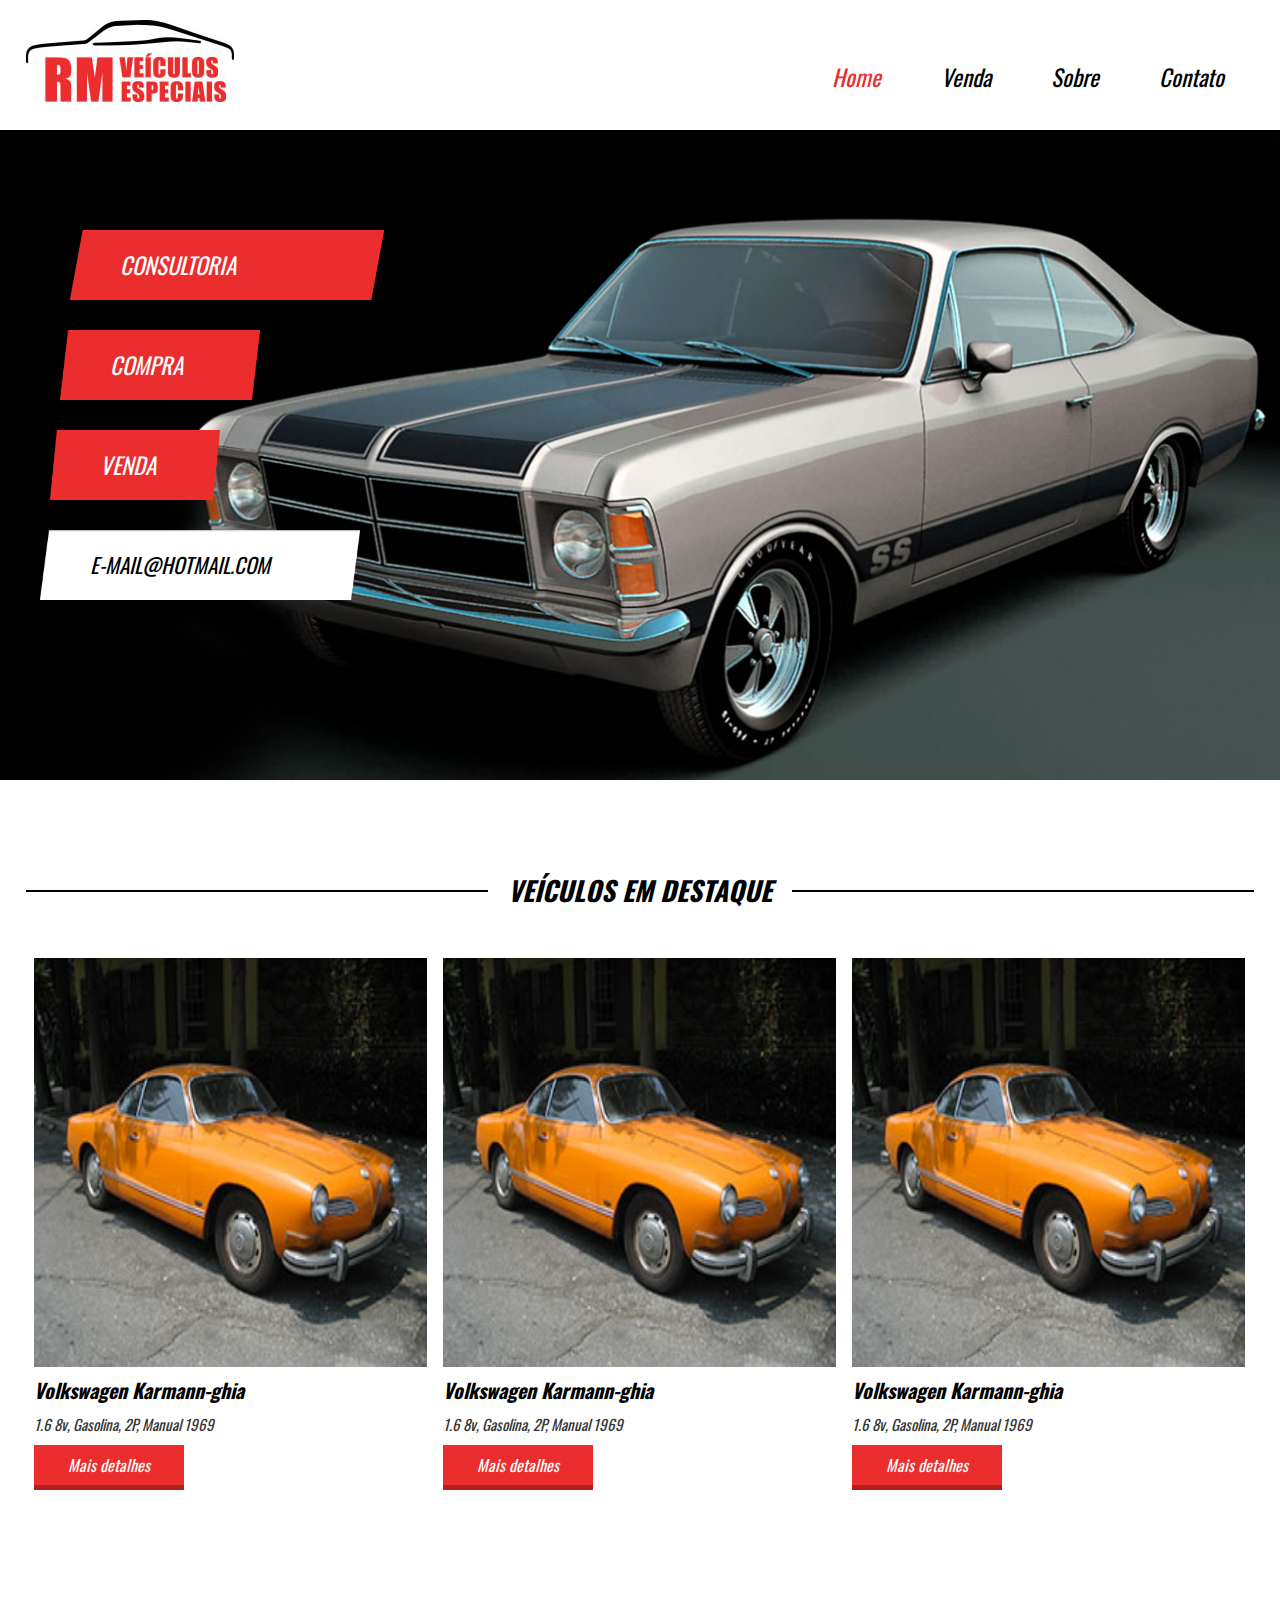
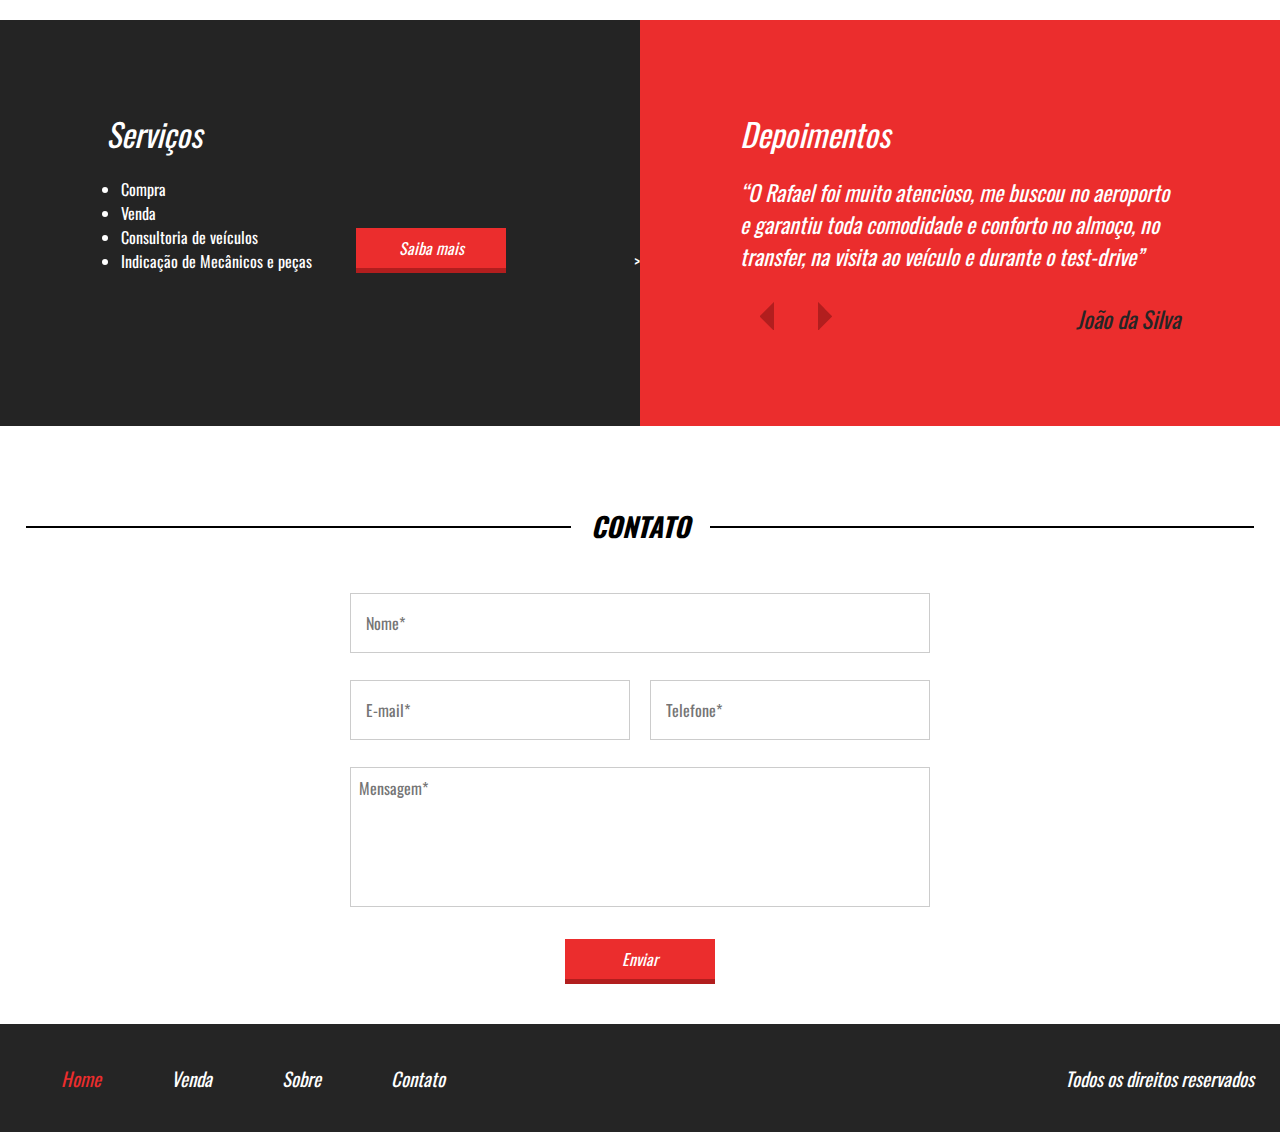
<file: index.html>
<!doctype html>
<html>
<head>
    <title>Projeto 5</title>
    <link href="https://fonts.googleapis.com/css?family=Oswald" rel="stylesheet">
    <link href="css/style.css" rel="stylesheet">
    <meta charset="utf-8">
    <meta name="viewport" content="width=device-width,initial-scale=1.0,maximum-scale=1.0">
</head>
<body>

    <header>

        <div class="container">
            <div class="logo">
                <img src="imagens/logo.jpg"/>
            </div><!--logo-->
        

        <nav class="desktop">
            <ul>
                <li><a style="color:#EB2D2D;" href="index.htm">Home</a></li>
                <li><a href="venda.html">Venda</a></li>
                <li><a href="sobre.html">Sobre</a></li>
                <li><a href="">Contato</a></li>
            </ul>
        </nav><!--desktop-->

        <nav class="mobile">
            <ul>
                <li><a style="columns: #eb2d2d;;" href="index.htm">Home</a></li>
                <li><a href="venda.html">Venda</a></li>
                <li><a href="sobre.html">Sobre</a></li>
                <li><a href="">Contato</a></li>
            </ul>
        </nav><!--mobile-->

        <div class="clear"></div>
        </div><!--container-->
    </header>

    <section class="banner">
        <div class="container">
            <div class="text-banner">
                <div class="text-banner-single">Consultoria</div>
                <div class="text-banner-single">Compra</div>
                <div class="text-banner-single">Venda</div>
                <div class="text-banner-single">e-mail@hotmail.com</div>
            </div><!--text-banner-->
        </div><!--container-->
    </section><!--banner-->

    <section class="veiculos-destaque">
        <div class="line-titulo">
            <div class="ln1"></div>
            <h2>Veículos em destaque</h2>
        </div><!--line-titulo-->
        <div class="container">

        <div class="vitrine-destaque">
            <div style="background-image: url('imagens/carro1.jpg');" class="carro-img"></div><!--carro-img-->
            <div class="info-carro">
                <h2>Volkswagen Karmann-ghia</h2>
                <p>1.6 8v, Gasolina, 2P, Manual 1969</p>
                <a class="btn1" href="">Mais detalhes</a>
            </div><!--info-carro-->
        </div><!--vitrine-destaque-->

        <div class="vitrine-destaque">
            <div style="background-image: url('imagens/carro1.jpg');" class="carro-img"></div><!--carro-img-->
            <div class="info-carro">
                <h2>Volkswagen Karmann-ghia</h2>
                <p>1.6 8v, Gasolina, 2P, Manual 1969</p>
                <a class="btn1" href="">Mais detalhes</a>
            </div><!--info-carro-->
        </div><!--vitrine-destaque-->
        
        <div class="vitrine-destaque">
            <div style="background-image: url('imagens/carro1.jpg');" class="carro-img"></div><!--carro-img-->
            <div class="info-carro">
                <h2>Volkswagen Karmann-ghia</h2>
                <p>1.6 8v, Gasolina, 2P, Manual 1969</p>
                <a class="btn1" href="">Mais detalhes</a>
            </div><!--info-carro-->
        </div><!--vitrine-destaque-->
        <div class="clear"></div>
        </div><!--container-->
    </section><!--veiculos-destaque-->

    <section class="servicos-descricao">
        <div class="half1">
            <div class="half1-wraper">
                <h2>Serviços</h2>
                <ul>
                    <li>Compra</li>
                    <li>Venda</li>
                    <li>Consultoria de veículos</li>
                    <li>Indicação de Mecânicos e peças</li>
                </ul>
                <a class="btn1" href="">Saiba mais</a>
            </div>><!--half-wraper-->
        </div><!--half1-->

        <div class="half2">

            <h2>Depoimentos</h2>
            <div class="depoimento-single">
                <p>“O Rafael foi muito atencioso, me buscou no aeroporto
                    e garantiu toda comodidade e conforto no almoço,
                     no transfer, na visita ao veículo e durante o test-drive”</p>
                <div class="navigation">
                    <div class="arrows">
                        <img src="imagens/arrow-left.png"/>
                        <img src="imagens/arrow-right.png"/>
                    </div><!--arrows-->
                    <div class="nome-depoimento">João da Silva</div>
                </div><!--navigation-->
            </div><!--depoimento-single-->
        </div><!--half2-->
    </section><!--servicos-descricao-->

    <section class="contato">
        <div class="line-titulo">
            <div class="ln1"></div>
            <h2>Contato</h2>
        </div><!--line-titulo-->

        <form>
            <div class="input-wraper w100">
                <input placeholder="Nome*" type="text" required/>
            </div><!--input-wraper-->

            <div class="input-wraper w50">
                <input placeholder="E-mail*" type="text" required/>
            </div><!--input-wraper-->

            <div class="input-wraper w50">
                <input placeholder="Telefone*" type="text" required/>
            </div><!--input-wraper-->

            <div class="input-wraper w100">
                <textarea  placeholder="Mensagem*" required></textarea>
            </div><!--input-wraper-->

            <div class="input-wraper w100">
                <input class="btn1" type="submit" value="Enviar"/>
            </div><!--input-wraper-->

            <div class="clear"></div>
        </form>
    </section><!--contato-->

    <footer>
        <div class="container">
            <nav>
                <ul>
                    <li><a style="color: #EB2D2D;" href="index.html">Home</a></li>
                    <li><a href="venda.html">Venda</a></li>
                    <li><a href="sobre.html">Sobre</a></li>
                    <li><a href="">Contato</a></li>  
                </ul>
            </nav>
            <p>Todos os direitos reservados</p>
            <div class="clear"></div>
        </div><!--container-->
    </footer>
</body>
</html>
</file>
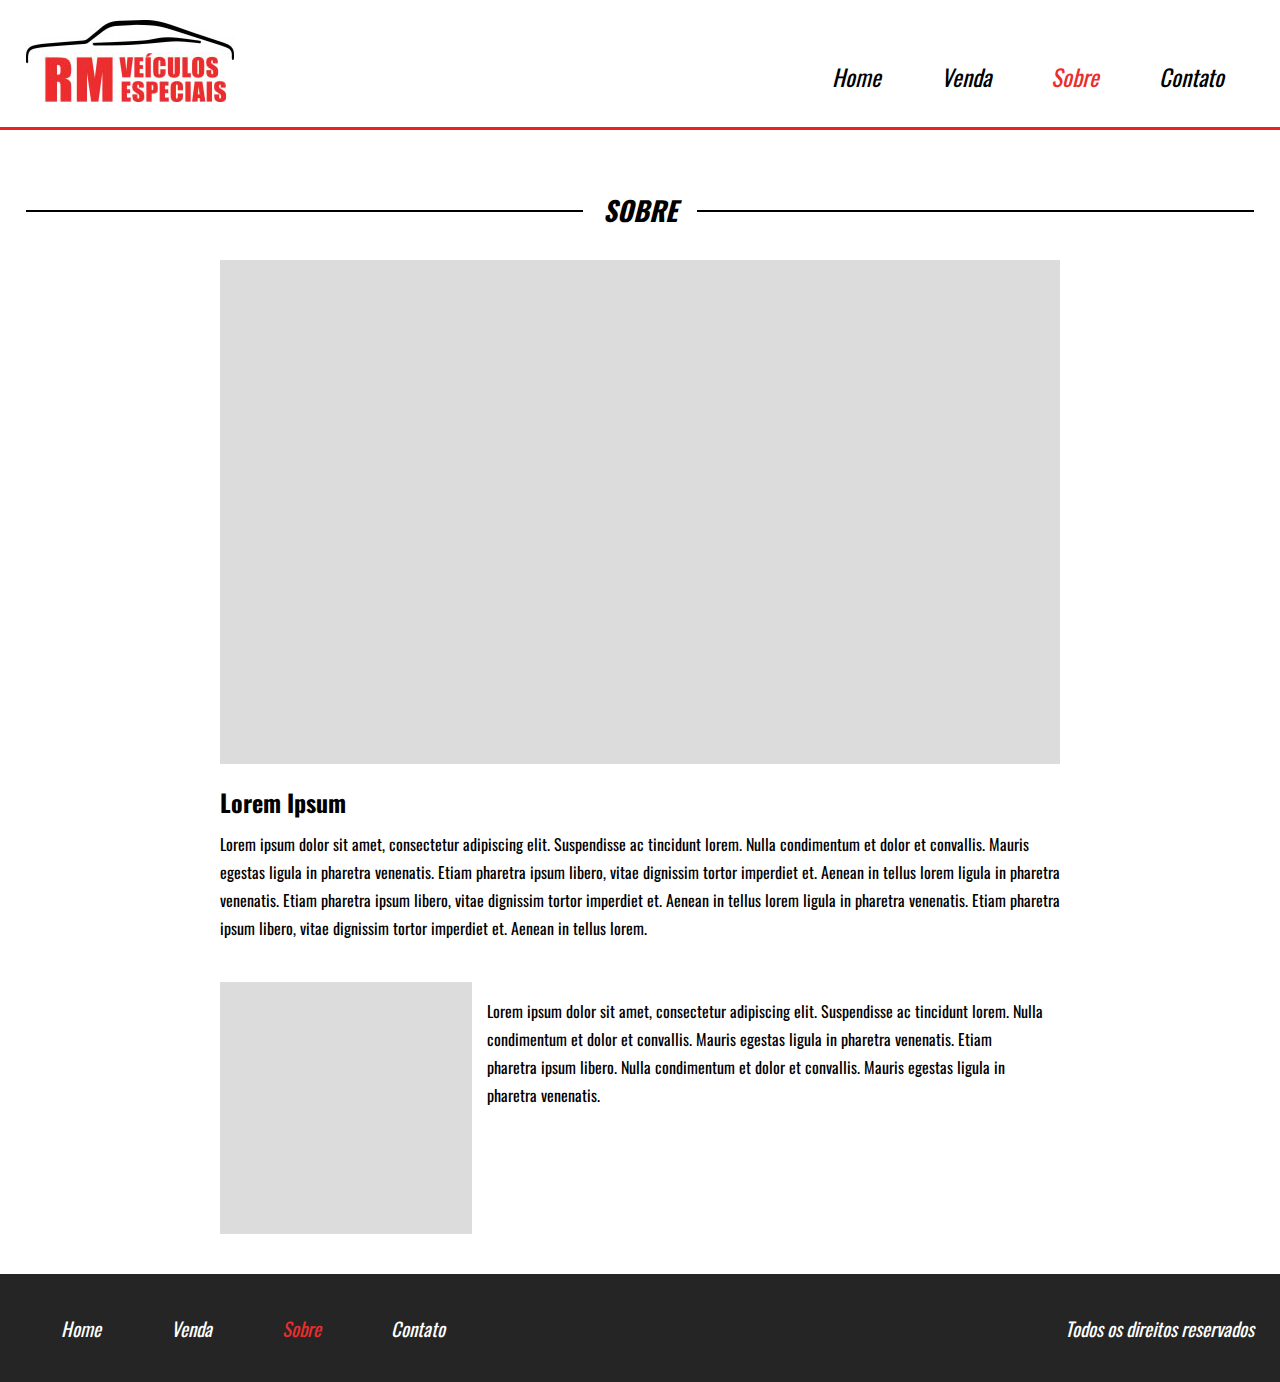
<file: sobre.html>
<!DOCTYPE html>
<html>
<head>
    <title>Projeto 05</title>
    <link href="https://fonts.googleapis.com/css?family=Oswald" rel="stylesheet">
    <link rel="stylesheet" href="css/style.css">
    <meta charset="utf-8">
    <meta name="viewport " content="width=device-width,initia-scale=1.0,maximum-scale=1.0">
</head>

<body>

    <header style="border-bottom: 3px solid #eb2222;">

        <div class="container">
            <div class="logo">
                <img src="imagens/logo.jpg"/>
            </div><!--logo-->

            <nav class="desktop">
                <ul>
                    <li><a href="index.html">Home</a></li>
                    <li><a href="venda.html">Venda</a></li>
                    <li><a style="color: #eb2d2d;" href="sobre.html">Sobre</a> </li>
                    <li><a href="">Contato</a></li>
                </ul>
            </nav><!--desktop-->

            <nav class="mobile">
                <ul>
                    <li><a href="index.html">Home</a></li>
                    <li><a href="venda.html">Venda</a></li>
                    <li><a style="color: #eb2d2d;" href="sobre.html">Sobre</a> </li>
                    <li><a href="">Contato</a></li>
                </ul>
            </nav><!--mobile-->

            <div class="clear"></div>
        </div><!--container-->

    </header>

    <section class="sobre">
        <div class="line-titulo">
            <div class="ln1"></div>
            <h2>Sobre</h2>
        </div><!--line-titulo-->

        <div class="container">
            <div class="img-destaque-sobre"></div>
            <div class="descricao-autor">
                <h2>Lorem Ipsum</h2>
                <p>Lorem ipsum dolor sit amet, consectetur adipiscing elit. Suspendisse ac tincidunt lorem. Nulla condimentum et dolor et convallis. Mauris egestas ligula in pharetra venenatis. Etiam pharetra ipsum libero, vitae dignissim tortor imperdiet et. Aenean in tellus lorem ligula in pharetra venenatis. Etiam pharetra ipsum libero, vitae dignissim tortor imperdiet et. Aenean in tellus lorem ligula in pharetra venenatis.
                 Etiam pharetra ipsum libero, vitae dignissim tortor imperdiet et. Aenean in tellus lorem.</p>
            </div><!--descricao-autor-->
            <div class="descricao-autor2">
                <div class="img-small"></div>
                <p>Lorem ipsum dolor sit amet, consectetur adipiscing elit. Suspendisse ac tincidunt lorem. Nulla condimentum et dolor et convallis. Mauris egestas ligula in pharetra venenatis. Etiam pharetra ipsum libero.
                 Nulla condimentum et dolor et convallis. Mauris egestas ligula in pharetra venenatis.</p>
                 <div class="clear"></div>
            </div><!--descricao-autor-2-->
        </div><!--container-->
    </section><!--sobre-->

    <footer>
        <div class="container">
            <nav>
                <ul>
                    <li><a href="index.html">Home</a></li>
                    <li><a href="venda.html">Venda</a></li>
                    <li><a style="color:#EB2D2D;" href="sobre.html">Sobre</a></li>
                    <li><a href="">Contato</a></li>
                </ul>
            </nav>
            <p>Todos os direitos reservados</p>
            <div class="clear"></div>
        </div>
    </footer>


</body>
</body>
</html>
</file>
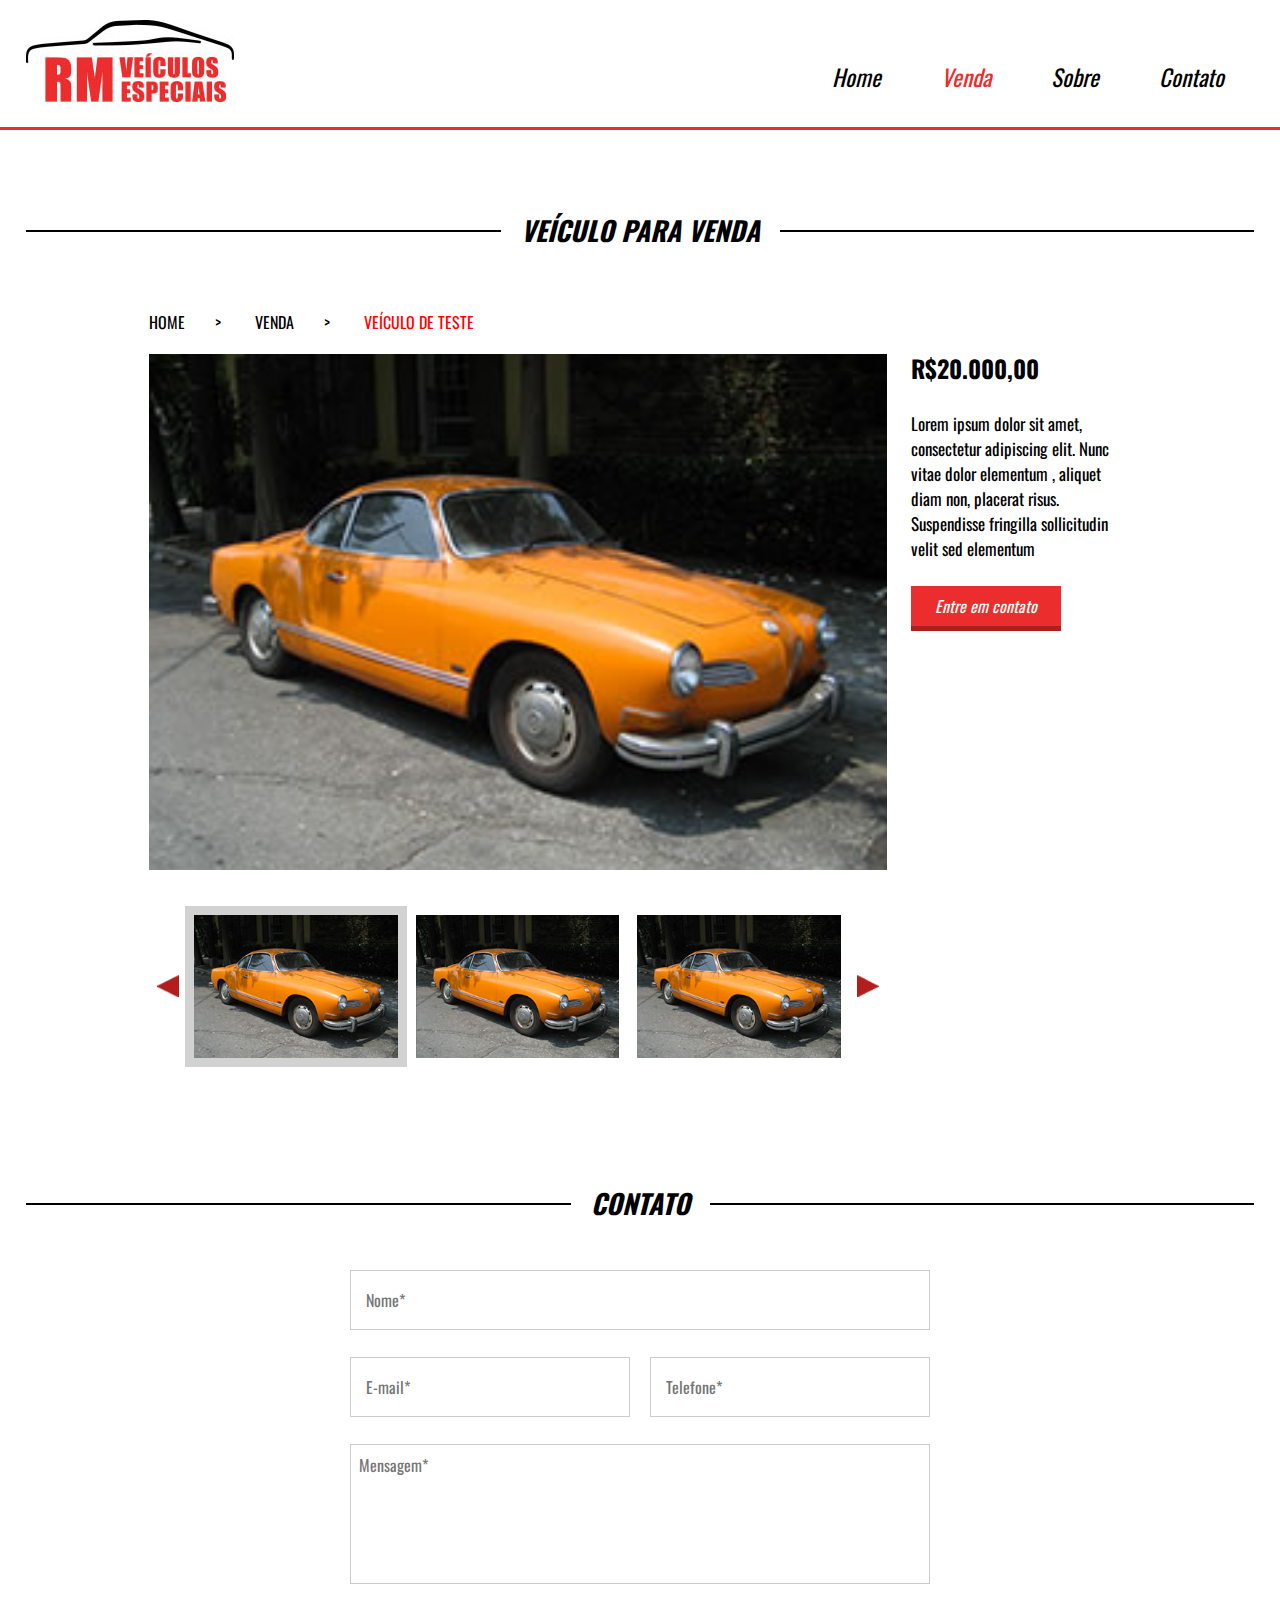
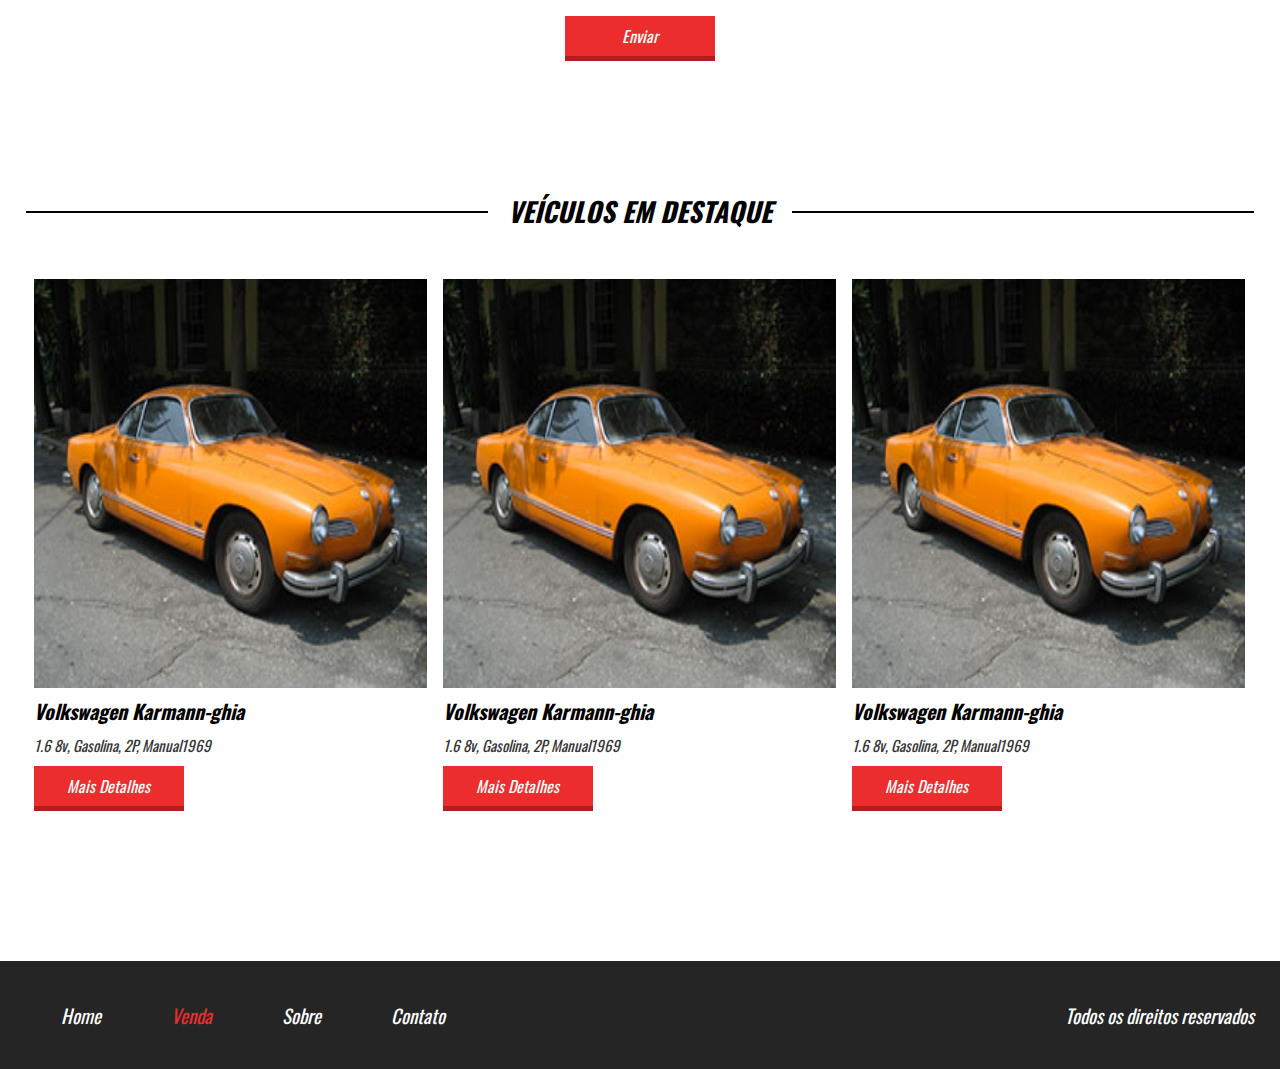
<file: veiculo-teste.html>
<!DOCTYPE html>
<html>
<head>
    <title>Projeto 05</title>
    <link href="https://fonts.googleapis.com/css?family=Oswald" rel="stylesheet">
    <link rel="stylesheet" href="css/style.css">
    <meta charset="utf-8">
    <meta name="viewport" content="width=device-width,initial-scale=1.0,maximum-scale=1.0">
</head>

<body>

    <header style="border-bottom: 3px solid #eb2d2d;">
        <div class="container">
            <div class="logo">
                <img src="imagens/logo.jpg"/>
            </div><!--logo-->

            <nav class="desktop">
                <ul>
                    <li><a href="index.html">Home</a></li>
                    <li><a style="color:#EB2D2D;" href="venda.html">Venda</a></li>
                    <li><a href="">Sobre</a></li>
                    <li><a href="">Contato</a></li> 
                </ul>
            </nav><!--desktop-->

            <nav class="mobile">
                <ul>
                    <li><a href="index.html">Home</a></li>
                    <li><a style="color:#EB2D2D;" href="venda.html">Venda</a></li>
                    <li><a href="">Sobre</a></li>
                    <li><a href="">Contato</a></li> 
                </ul>
            </nav><!--mobile-->
            <div class="clear"></div>

        </div><!--container-->
    </header>

    <section class="venda-single">

        <div class="line-titulo">
            <div class="ln1"></div>
            <h2>Veículo para venda</h2>
        </div>

        <div class="container">
            <div class="info-veiculo">
                <div class="info-bread"><a href="">HOME</a><span>></span>
                <a href="">VENDA</a><span>></span>
                <a href="">VEÍCULO DE TESTE</a>
            </div><!--info-bread-->

            <div style="background-image: url('imagens/carro1.jpg');" class="foto-destaque"></div>
            <div class="nav-galeria-parent">
            <div class="arrow-left-nav"></div>
            <div class="arrow-right-nav"></div>
            <div class="nav-galeria">
                <div class="nav-galeria-wraper">
                    <div style="background-color: rgb(210, 210, 210);" class="mini-img-wraper"><div style="background-image: url('imagens/carro1.jpg');"
                    class="mini-img"></div></div>
                    <div class="mini-img-wraper"><div style="background-image: url('imagens/carro1.jpg');" class="mini-img"></div></div>
                    <div class="mini-img-wraper"><div style="background-image: url('imagens/carro1.jpg');" class="mini-img"></div></div>
                    <div class="mini-img-wraper"><div style="background-image: url('imagens/carro1.jpg');" class="mini-img"></div></div>
                    <div class="mini-img-wraper"><div style="background-image: url('imagens/carro1.jpg');" class="mini-img"></div></div>
                    <div class="mini-img-wraper"><div style="background-image: url('imagens/carro1.jpg');" class="mini-img"></div></div>
                </div><!--nav-galeria-wraper-->

            </div><!--nav-galeria-->
            </div><!--van-galeria-parent-->
            </div><!--info-veiculo-->

            <div class="descricao-veiculo">
                <h2>R$20.000,00</h2>
                <p>Lorem ipsum dolor sit amet, consectetur adipiscing elit. Nunc vitae dolor elementum
                , aliquet diam non, placerat risus. Suspendisse fringilla sollicitudin velit sed elementum</p>
                <a class="btn1" href="">Entre em contato</a>
            </div><!--descricao-veiculo-->
            <div class="clear"></div>
        </div><!--contianer-->
    </section><!--venda-single-->

    <section class="contato">
        <div class="line-titulo">
            <div class="ln1"></div>
            <h2>Contato</h2>
        </div><!--line-titulo-->

        <form>
            <div class="input-wraper w100">
                <input placeholder="Nome*" type="text" required/>
            </div><!--input-wraper-->

            <div class="input-wraper w50">
                <input placeholder="E-mail*" type="text" required/>
            </div><!--input-wraper-->

            <div class="input-wraper w50">
                <input placeholder="Telefone*" type="text" required/>
            </div><!--input-wraper-->

            <div class="input-wraper w100">
                <textarea  placeholder="Mensagem*" required></textarea>
            </div><!--input-wraper-->

            <div class="input-wraper w100">
                <input class="btn1" type="submit" value="Enviar"/>
            </div><!--input-wraper-->

            <div class="clear"></div>
        </form>
    </section><!--contato-->

    <section class="veiculos-destaque">
        <div class="line-titulo">
            <div class="ln1"></div>
            <h2>Veículos em destaque</h2>
        </div>
        <div class="container">
            <div class="vitrine-destaque">
                <div  style="background-image: url('imagens/carro1.jpg');" class="carro-img"></div>
                <div class="info-carro">
                    <h2>Volkswagen Karmann-ghia</h2>
                    <p>1.6 8v, Gasolina, 2P, Manual1969</p>
                    <a class="btn1" href="">Mais Detalhes</a>
                </div><!--info-carro-->
            </div><!--vitrine-destaque-->

            <div class="vitrine-destaque">
                <div  style="background-image: url('imagens/carro1.jpg');" class="carro-img"></div>
                <div class="info-carro">
                    <h2>Volkswagen Karmann-ghia</h2>
                    <p>1.6 8v, Gasolina, 2P, Manual1969</p>
                    <a class="btn1" href="">Mais Detalhes</a>
                </div><!--info-carro-->
            </div><!--vitrine-destaque-->

            <div class="vitrine-destaque">
                <div  style="background-image: url('imagens/carro1.jpg');" class="carro-img"></div>
                <div class="info-carro">
                    <h2>Volkswagen Karmann-ghia</h2>
                    <p>1.6 8v, Gasolina, 2P, Manual1969</p>
                    <a class="btn1" href="">Mais Detalhes</a>
                </div><!--info-carro-->
            </div><!--vitrine-destaque-->
            <div class="clear"></div>
           
    </section><!--veiculos-destaque-->

    <footer>
        <div class="container">
            <nav>
                <ul>
                    <li><a href="index.html">Home</a></li>
                    <li><a style="color: #EB2D2D;" href="venda.html">Venda</a></li>
                    <li><a href="sobre.html">Sobre</a></li>
                    <li><a href="">Contato</a></li>  
                </ul>
            </nav>
            <p>Todos os direitos reservados</p>
            <div class="clear"></div>
        </div><!--container-->
    </footer>

</div><!--container-->
</body>
</html>
</file>
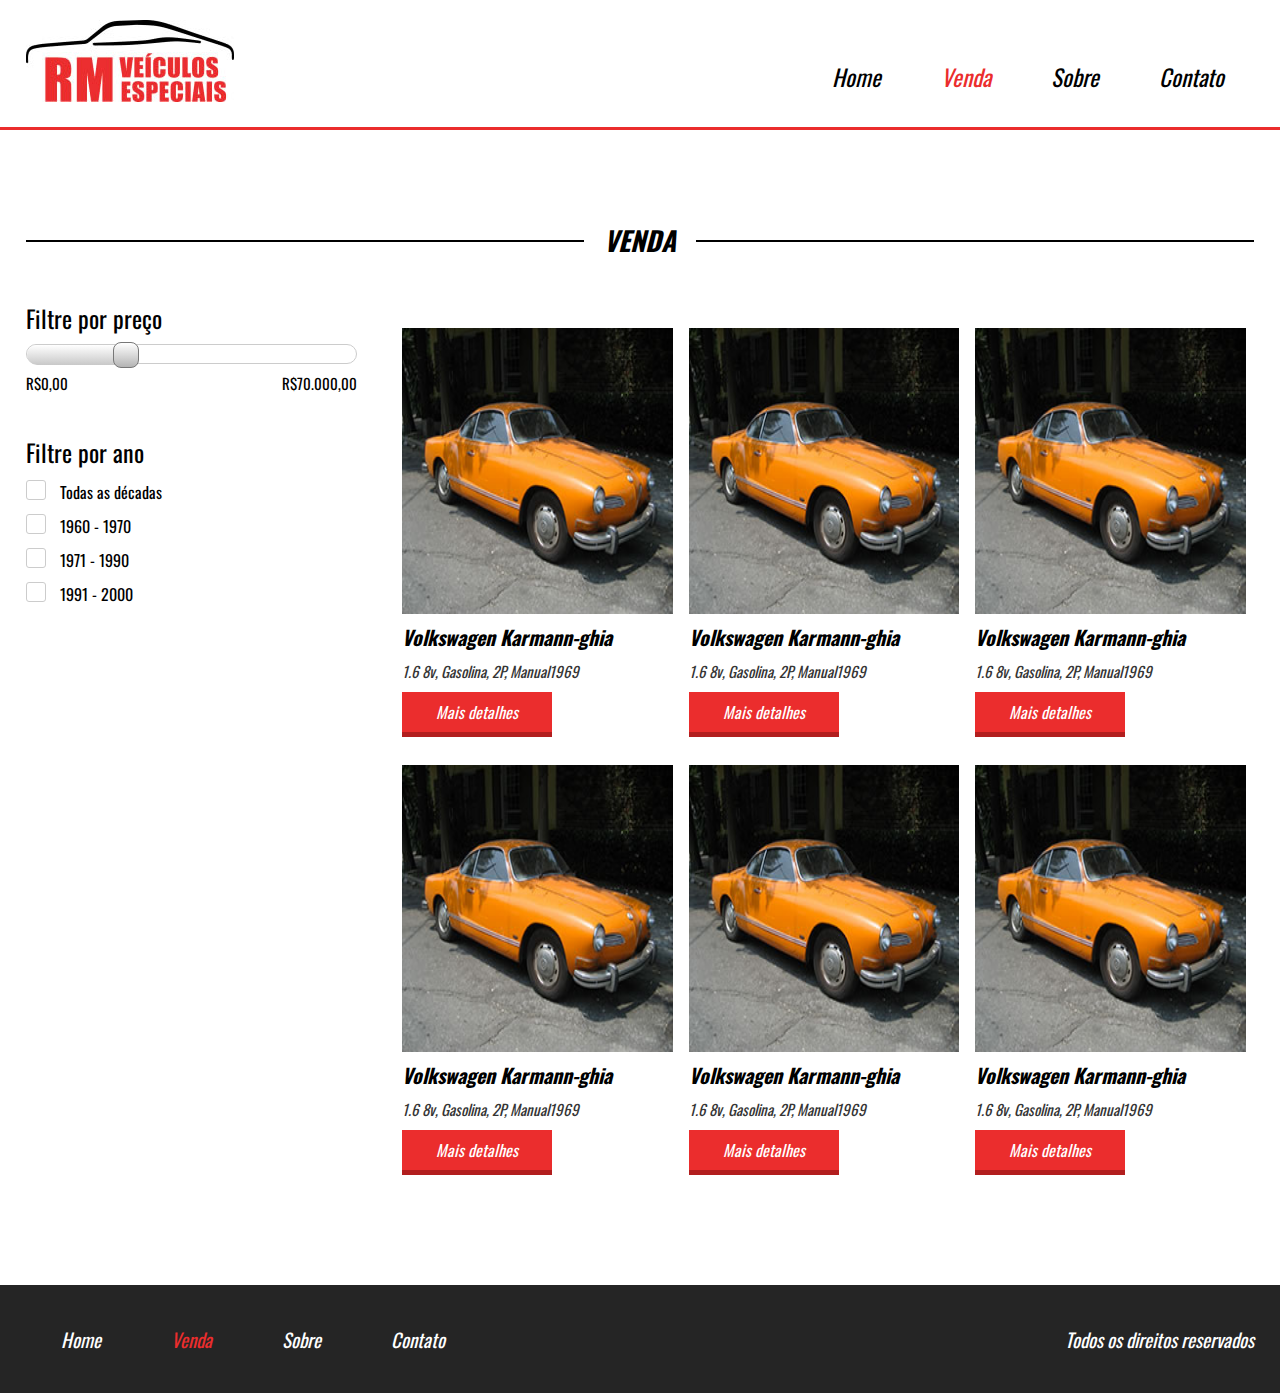
<file: venda.html>
<!DOCTYPE html>
<html>
<head>
    <title>Projeto 05</title>
    <link href="https://fonts.googleapis.com/css?family=Oswald" rel="stylesheet">
    <link rel="stylesheet" href="css/style.css">
    <meta charset="utf-8">
    <meta name="viewport" content="width=device-width,initia-scale=1.0,maximum-scale=1.0">
</head> 
<body>

    <header style="border-bottom: 3px solid #eb2d2d;">

        <div class="container">
            <div class="logo">
                <img src="imagens/logo.jpg">
            </div><!--logo-->

            <nav class="desktop">
                <ul>
                    <li><a href="index.html">Home</a></li>
                    <li><a style="color: #eb2d2d;" href="venda.html">Venda</a></li>
                    <li><a href="sobre.html">Sobre</a></li>
                    <li><a href="contato.html">Contato</a></li>
                </ul>
            </nav><!--desktop-->

            <nav class="mobile">
                <ul>
                    <li><a href="index.html">Home</a></li>
                    <li><a style="color: #eb2d2d;" href="venda.html">Venda</a></li>
                    <li><a href="sobre.html">Sobre</a></li>
                    <li><a href="contato.html">Contato</a></li>
                </ul>
            </nav><!--mobile-->

            <div class="clear"></div>

        </div><!--container-->
    </header>

    <section class="venda">
        <div class="line-titulo">
            <div class="ln1"></div>
            <h2>Venda</h2>
        </div><!--line-titulo-->

        <div class="content-venda">
            <div class="container">
                <div class="sidebar">
                    <div class="search1">
                        <h2>Filtre por preço</h2>
                        <div class="barra-preco">
                            <div class="barra-preco-fill"></div><!--barra-preco-fill-->
                            <div class="pointer-barra"></div>
                        </div><!--barra-preco-->
                        <div class="valor-pesquisa">
                            <p>R$0,00</p>
                            <p>R$70.000,00</p>
                            <div class="clear"></div>
                        </div><!--valor-perquisa-->
                    </div><!--search1-->

                    <div class="search2">
                        <h2>Filtre por ano</h2>
                        <form>
                            <div class="form-venda-wraper">
                                <input type="checkbox" id="item1"/>
                                <label for="item1">
                                    <div class="circle"></div>
                                </label><!--item-->
                                <span>Todas as décadas</span>
                            </div><!--form-venda-wraper-->

                            <div class="form-venda-wraper">
                                <input type="checkbox" id="item2"/>
                                <label for="item2">
                                    <div class="circle"></div>
                                </label><!--item-->
                                <span>1960 - 1970</span>
                            </div><!--form-venda-wraper-->

                            <div class="form-venda-wraper">
                                <input type="checkbox" id="item3"/>
                                <label for="item3">
                                    <div class="circle"></div>
                                </label><!--item-->
                                <span>1971 - 1990</span>
                            </div><!--form-venda-wraper-->

                            <div class="form-venda-wraper">
                                <input type="checkbox" id="item4"/>
                                <label for="item4">
                                    <div class="circle"></div>
                                </label><!--item-->
                                <span>1991 - 2000</span>
                            </div><!--form-venda-wraper-->

                        </form>
                    </div><!--search2-->
                </div><!--sidebar-->

                <div class="vitrine-venda">

                    <div class="vitrine-destaque">
                        <div style="background-image: url('imagens/carro1.jpg');" class="carro-img"></div><!--carro-img-->
                        <div class="info-carro">
                            <h2>Volkswagen Karmann-ghia</h2>
                            <p>1.6 8v, Gasolina, 2P, Manual1969</p>
                            <a class="btn1" href="">Mais detalhes</a>
                        </div>
                    </div><!--vitrine-destaque-->

                    <div class="vitrine-destaque">
                        <div style="background-image: url('imagens/carro1.jpg');" class="carro-img"></div><!--carro-img-->
                        <div class="info-carro">
                            <h2>Volkswagen Karmann-ghia</h2>
                            <p>1.6 8v, Gasolina, 2P, Manual1969</p>
                            <a class="btn1" href="">Mais detalhes</a>
                        </div>
                    </div><!--vitrine-destaque-->

                    <div class="vitrine-destaque">
                        <div style="background-image: url('imagens/carro1.jpg');" class="carro-img"></div><!--carro-img-->
                        <div class="info-carro">
                            <h2>Volkswagen Karmann-ghia</h2>
                            <p>1.6 8v, Gasolina, 2P, Manual1969</p>
                            <a class="btn1" href="">Mais detalhes</a>
                        </div>
                    </div><!--vitrine-destaque-->

                    <div class="vitrine-destaque">
                        <div style="background-image: url('imagens/carro1.jpg');" class="carro-img"></div><!--carro-img-->
                        <div class="info-carro">
                            <h2>Volkswagen Karmann-ghia</h2>
                            <p>1.6 8v, Gasolina, 2P, Manual1969</p>
                            <a class="btn1" href="">Mais detalhes</a>
                        </div>
                    </div><!--vitrine-destaque-->

                    <div class="vitrine-destaque">
                        <div style="background-image: url('imagens/carro1.jpg');" class="carro-img"></div><!--carro-img-->
                        <div class="info-carro">
                            <h2>Volkswagen Karmann-ghia</h2>
                            <p>1.6 8v, Gasolina, 2P, Manual1969</p>
                            <a class="btn1" href="">Mais detalhes</a>
                        </div>
                    </div><!--vitrine-destaque-->

                    <div class="vitrine-destaque">
                        <div style="background-image: url('imagens/carro1.jpg');" class="carro-img"></div><!--carro-img-->
                        <div class="info-carro">
                            <h2>Volkswagen Karmann-ghia</h2>
                            <p>1.6 8v, Gasolina, 2P, Manual1969</p>
                            <a class="btn1" href="">Mais detalhes</a>
                        </div>
                    </div><!--vitrine-destaque-->

                </div><!--vitrine-venda-->
                <div class="clear"></div>
            </div><!--container-->
        </div><!--content-venda-->
    </section><!--venda-->

    <footer>
        <div class="container">
            <nav>
                <ul>
                    <li><a href="index.html">Home</a></li>
                    <li><a style="color:#EB2D2D;" href="venda.html">Venda</a></li>
                    <li><a href="sobre.html">Sobre</a></li>
                    <li><a href="">Contato</a></li>
                </ul>
            </nav>
            <p>Todos os direitos reservados</p>
            <div class="clear"></div>
        </div><!--container-->
    </footer>


</body>
</html>
</file>
<file: css/style.css>
*{
    margin: 0;
    padding: 0;
    box-sizing: border-box;
    font-family: 'Oswald', sans-serif;
}

html,body{
    height: 100%;
}

.container{
    width: 100%;
    max-width: 1400px;
    margin: 0 auto;
}

.clear{
    clear: both;
}

header{
    padding: 20px 2% 35px 2%;
    height: 130px;
}

header div.logo{
    float: left;
}

header nav.desktop{
    float: right;
    position: relative;
    top: 40px;
}

nav.mobile{
    margin-top: 40px;
    float: right;
    width: 32px;
    height: 32px;
    background-size: 100% 100%;
    cursor: pointer;
    background-image: url('../imagens/icon_menu.png');
    display: none;
}

nav.mobile ul{
    display: none;
    width: 100%;
    left: 0;
    top: 95px;
    border-bottom: 4px solid #eb2d2d;
    z-index: 999;
    position: absolute;
    text-align: center;
    background-color: white;
}

nav.mobile li{
    font-size: 23px;
    padding: 20px 0px;
    font-style: italic;
}

nav.mobile li a{
    color: black;
    text-decoration: none;
}

header nav.desktop ul{
    list-style-type: none;
}

header nav.desktop ul li{
    float: left;
    font-size: 23px;
    padding: 0 30px;
    font-style: italic;
}

header nav.desktop ul li a{
    color: black;
    text-decoration: none;
}

/** FIM HEADER **/

/***BANNER*****/

section.banner{
    overflow: hidden;
    width: 100%;
    height: 650px;
    background-color: black;
    background-image: url('../imagens/bg.jpg');
    background-size: contain;
    background-position: right bottom;
    background-repeat: no-repeat;
}

.text-banner{
    padding: 70px;
}

.text-banner-single{
    width: 314px;
    font-style: italic;
    margin-top: 30px;
    height: 70px;
    line-height: 70px;
    padding-left: 50px;
    text-transform: uppercase;
    color: white;
    font-size: 23px;
    background-image: url('../imagens/box-text.png');
    background-size: 100% 100%;
    background-repeat: no-repeat;
}
.text-banner .text-banner-single:nth-of-type(2){
    width: 200px;
    height: 70px;
    line-height: 70px;
    position: relative;
    left: -10px;
}

.text-banner .text-banner-single:nth-of-type(3){
    width: 170px;
    height: 70px;
    line-height: 70px;
    position: relative;
    left: -20px;
}

.text-banner .text-banner-single:nth-of-type(4){
    width: 320px;
    font-size: 21px;
    color: black;
    position: relative;
    left: -30px;
    line-height: 70px;
    background-image: url('../imagens/box-white-text.png');
}

section.veiculos-destaque{
    padding: 90px 2%;
}

section.veiculos-destaque .container{
    padding: 40px 0;
}

.line-titulo{
    max-width: 1400px;
    margin: 0 auto;
    position: relative;
    text-align: center;
}

.ln1{
    position: absolute;
    height: 2px;
    width: 100%;
    top: 20px;
    background: black;
}

.line-titulo h2{
    position: relative;
    background: white;
    display: inline-block;
    text-align: center;
    font-size: 27px;
    padding: 0 20px;
    text-transform: uppercase;
    font-style: italic;
}

.vitrine-destaque{
    float: left;
    width: 33.3%;
    text-align: left;
}

.vitrine-destaque .carro-img{
    width: 100%;
    padding-top: 100%;
    border: 8px solid white;
    background-size: 100% 100%;
}

.vitrine-destaque h2{
    padding-left: 8px;
    color: black;
    font-style: italic;
    background-size: 100% 100%;
}

.vitrine-destaque p{
    padding-top: 8px;
    padding-left: 8px;
    color: #353535;
    font-size: 15px;
    font-style: italic;
}

.vitrine-destaque a {
    margin-left: 8px;
    margin-top: 10px;
}

.btn1{
    text-align: center;
    display: block;
    line-height: 40px;
    background-color: #eb2d2d;
    text-decoration: none;
    border-bottom: 5px solid #b21e1e;
    color: white;
    font-size: 16px;
    font-style: italic;
    width: 150px;
}

/***********/

/**SERVIÇOS DESCRIÇÃO****/

.servicos-descricao{
    display: flex;
}

.half1{
    width: 50%;
    text-align: right;
    padding: 90px 0;
    background: #242424;
    color: white;
}

.half1-wraper{
    padding-right: 20%;
    text-align: left;
    display: inline-block;
}

.half1-wraper h2{
    font-weight: normal;
    font-style: italic;
    font-size: 32px;
}

.half1-wraper ul{
    display: inline-block;
    margin-top: 20px;
}

.half1-wraper  li{
    margin-left: 15px;
}

.half1-wraper a{
    margin-left: 40px;
    display: inline-block;
    vertical-align: bottom;
}

.half2{
    width: 50%;
    font-style: italic;
    padding: 90px 100px;
    background: #eb2d2d;
    color: white;
}

.half2 h2{
    font-weight: normal;
    font-style: italic;
    font-size: 32px;
}

.half2 .depoimento-single{
    margin-top: 19px;
}

.depoimento-single p{
    font-size: 22px;
}

.navigation{
    float: left;
    width: 100%;
    max-width: 700px;
    margin-top: 30px;
}

.arrows{
    float: left;
}

.navigation img{
    cursor: pointer;
    margin:0 20px;
}

.nome-depoimento{
    float: right;
    color: #252525;
    font-size: 23px;
}

section.contato{
    padding: 80px 2% 0 2%;
}

section.contato form{
    max-width: 600px;
    margin: 30px auto;
}

section.contato .input-wraper{
    float: left;
    padding: 10px;
    margin-top: 7px;
}

section.contato input[type=text]{
    width: 100%;
    border: 1px solid #ccc;
    height: 60px;
    font-size: 16px;
    line-height: 40px;
    padding-left: 15px;
}

section.contato textarea{
    font-size: 16px;
    width: 100%;
    border: 1px solid #ccc;
    height: 140px;
    padding: 8px;
    resize: none;
}

section.contato form .input-wraper:nth-of-type(5){
    text-align: center;
}

.w100{
    width: 100%;
}

.w50{
    width: 50%;
}

section.contato input[type=submit]{
    border-right: 0;
    border-left: 0;
    border-top: 0;
    cursor: pointer;
    display: inline-block;
}

footer{
    margin-top: 20px;
    padding: 40px 2%;
    background: #252525;
}

footer nav{
    float: left;
}

footer nav ul{
    list-style-type: none;
}

footer nav ul li{
    float: left;
    font-style: italic;
    padding: 0 35px;
    font-size: 19px;
}

footer nav ul a{
    color: white;
    text-decoration: none;
}

footer p{
    float:right;
    color: white;
    font-size: 19px;
    font-style: italic;
}

section.venda{
    padding: 90px 2%;
    min-height: 90%;
}

.content-venda{
    margin-top: 40px;
}
.sidebar{
    float: left;
    width: 30%;
}

.search1{
    width: 90%;
}

.search1 h2{
    font-size: 24px;
    color: black;
    font-weight: normal;
}

.search1 .barra-preco{
    width: 100%;
    height: 20px;
    background: white;
    border: 1px solid #ccc;
    margin-top: 8px;
    border-radius: 20px;
    position: relative;
}

.barra-preco-fill{
    position: absolute;
    left: 0;
    top: 0;
    width: 30%;
    height: 20px;
    border-radius: 20px;
    background: linear-gradient(to bottom, rgb(255,255,255),rgb(200,200,200));
}

.pointer-barra{
    width: 26px;
    height: 26px;
    left: calc(30% - 13px);
    position: absolute;
    cursor: pointer;
    border-radius: 8px;
    background: linear-gradient(to bottom, rgb(255,255,255), rgb(180,180,180));
    border: 1px solid #777;
    top: -3px;
}


.valor-pesquisa{
    margin-top: 8px;
}

.valor-pesquisa p{
    color: black;
    font-size: 15px;
}

.valor-pesquisa p:nth-of-type(1){
    float: left;
}

.valor-pesquisa p:nth-of-type(2){
    float: right;
}

.search2{
    margin-top: 40px;
}

.search2 h2{
    font-size: 24px;
    color: black;
    font-weight: normal;
}

.form-venda-wraper{
    margin-top: 10px;
}

.form-venda-wraper input[type=checkbox]{
    display: none;
}

.form-venda-wraper label{
    width: 20px;
    height: 20px;
    display: inline-block;
    border: 1px solid #ccc;
    border-radius: 3px;
    vertical-align: top;
    cursor: pointer;
    position: relative;
}

.circle{
    width: 8px;
    height: 8px;
    display: none;
    border-radius: 4px;
    position: absolute;
    background: black;
    left: 6px;
    top: 6px;
}

.form-venda-wraper input[type=checkbox]:checked + label > .circle{
    display: block;
}

.form-venda-wraper span{
    padding: 0 10px;
    display: inline-block;
    vertical-align: top;
}

.vitrine-venda{
    float: left;
    width: 70%;
}

.vitrine-venda .vitrine-destaque{
    margin-top: 20px;
}

.vitrine-destaque h2{
    padding-left: 8px;
    color: black;
    font-style: italic;
    font-size: 20px;
}

/***SOBRE *****/

section.sobre{
    min-height: 90%;
    padding: 60px 2% 20px 2%;
}

section.sobre .container{
    max-width: 840px;
    margin-top: 30px;
}

section.sobre .img-destaque-sobre{
    width: 100%;
    padding-top: 60%;
    background-color: rgb(220, 220, 220);
}

section.sobre .descricao-autor{
    margin-top: 20px;
}

.descricao-autor h2{
    font-size: 24px;
}

.descricao-autor p{
    line-height: 28px;
    font-size: 16px;
    margin-top: 10px;
}

.descricao-autor2{
    margin-top: 40px;
}

.img-small{
    width: 30%;
    padding-top: 30%;
    float: left;
    background-color: rgb(220, 220, 220);
}

.descricao-autor2 p{
    float: left;
    width: 70%;
    line-height: 28px;
    padding: 15px;
}

/*********************/

.vitrine-venda .vitrine-destaque{
    margin-top: 20px;
}

section.venda-single{
    padding: 80px 2% 0 2%;
}


section.venda-single .container{
    padding: 40px 0 0 0;
    text-align: center;
    max-width: 1280px;
}

.info-veiculo{
    display: inline-block;
    width: 60%;
}

.foto-destaque{
    width: 100%;
    padding-top: 70%;
    background-position: center;
    background-size: cover;
    background-repeat: no-repeat;
}

.descricao-veiculo{
    vertical-align: top;
    display: inline-block;
    padding: 60px 20px;
    text-align: left;
}

.descricao-veiculo p{
    font-size: 17px;
    margin-top: 25px;
    max-width: 200px;
}

.descricao-veiculo a{
    margin-top: 25px;
}

.nav-galeria-parent{
    width: 100%;
    padding: 36px;
    position: relative;
}

.arrow-left-nav{
    position: absolute;
    left: 8px;
    top: 50%;
    cursor: pointer;
    transform: translateY(-50%);
    -ms-transform: translateY(-50%);
    background-image: url('../imagens/arrow-left.png');
    background-size: 100% 100%;
    width: 22px;
    height: 22px;
}

.arrow-right-nav{
    position: absolute;
	right: 8px;
	top: 50%;
	cursor: pointer;
	transform:translateY(-50%);
	-ms-transform:translateY(-50%);
	background-image:url('../imagens/arrow-right.png');
	background-size: 100% 100%;
	width: 22px;
	height: 22px;
}

.info-bread{
    padding: 20px 0;
    text-align: left;
}

.info-bread a{
    text-decoration: none;
    color: black;
}

.info-bread span{
    padding: 0 30px;
}
.info-bread a:last-child{
    color: red;
}

.nav-galeria{
    overflow: hidden;
    width: 100%;
}

.nav-galeria-wraper{
    width: 200%;
}

.mini-img-wraper{
    float: left;
    padding: 9px;
    width: calc(33.3% * (100 / 200));
}

.mini-img{
    width: 100%;
    cursor: pointer;
    padding-top: 70%;
    background-position: center;
    background-size: cover;
    background-color: green;
}





@media screen and (max-width: 1100px){

    .half1{
        text-align:center;
    }

    .half1-wraper{
        text-align: left;
        padding-right: 0;
    }

    .half1-wraper a{
        display: block;
        margin-left: 0;
        margin-top: 15px;
    }
}

@media screen and (max-width: 900px){

    .nome-depoimento{
        float: left;
        width: 100%;
        margin-top: 20px 20px;
    }    
}

@media screen and (max-width: 768px){

    footer nav{
        display: none;
    }

    footer{
        text-align: center;
    }

    footer p{
        float: none;
    }

    .w50{
        width: 100%;
    }

    .nome-depoimento{
        float: right;
        width: auto;
        margin:0px 0px;
    }

    section.servicos-descricao{
        flex-direction: column;
    }

    .half1, .half2{
        padding: 80px 4%;
        width: 100%;
    }

    section.banner{
        background-size: cover;
        background-position: 100px center;
        height: 80vh;
    }

    nav.desktop{
        display: none;
    }

    nav.mobile{
        display: block;
    }

    .sidebar{
        width: 100%;
        text-align: center;
    }

    .search1{
        display: inline-block;
    }

    .search2{
        text-align: left;
    }

    .vitrine-venda{
        text-align: center;
        width: 100%;
    }

    .info-veiculo{
        width: 100%;
    }

    .descricao-veiculo{
        padding: 20px 0;
        text-align: center;
    }

    .descricao-veiculo a{
        display: inline-block;
    }

    .descricao-veiculo p{
        max-width: none;
    }





    

}

@media screen and (max-width: 580px){
    .text-banner{
        padding: 30px;
    }

    .text-banner-single{
        width: 240px;
        font-size: 18px;
    }

    .text-banner .text-banner-single:nth-of-type(4){
        width: 270px;
    }

    .section.vitrine-destaque .line-titulo h2{
        font-size: 23px;
    }

    .section.vitrine-destaque .container{
        max-width: 100px;
        padding: 40px 0;
        text-align: center;
    }

    .vitrine-destaque{
        display: inline-block;
        float: none;
        width: 80%;
        text-align: center;
        margin-top: 20px;
    }

    .vitrine-destaque a{
        display: inline-block;
    }

    .imgsecti-small{
        width: 100%;
        padding-top: 100%;
    }

    .descricao-autor2 p{
        width: 100%;
        padding: 20px 0;
    }

    
}

@media screen and (max-width: 480px){

    .vitrine-destaque{
        width: 100%;
        text-align: center;
    }
}
</file>
